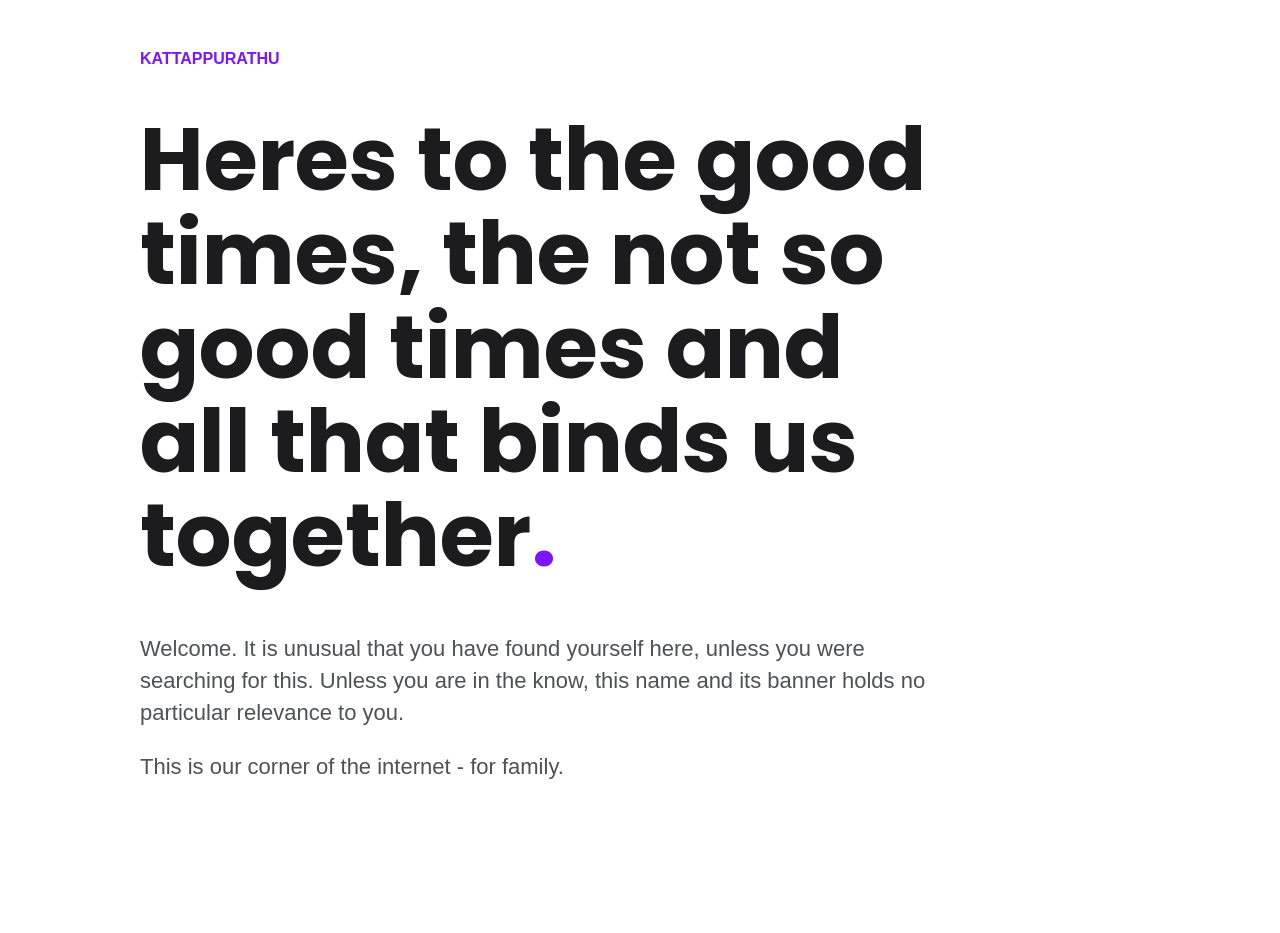
<file: index.html>
<!DOCTYPE html>
<html lang="en">

<head>
	<meta name="generator" content="Hugo 0.83.1" />
  <meta charset="utf-8">
  <meta http-equiv="x-ua-compatible" content="ie=edge">
  <title>Heres to the good times, the not so good times and all that binds us together - Kattappurathu</title>
  <meta name="viewport" content="width=device-width, initial-scale=1">
  <link rel="icon" href="/favicon.png">

  
  
  <link rel="stylesheet" href="/css/style.min.fb5d1282ef81826b431e78c8cb0de3c94f82b2a0d338e8ac55d15b4f155c3ea3.css">
  

  
    <meta name="description" content="Holding page for Kattappurathu.com"/>
    <meta property="og:title" content="Heres to the good times, the not so good times and all that binds us together"/>
    <meta property="og:type" content="website"/>
    <meta property="og:url" content="/"/>
    
    <meta property="og:description" content="Holding page for Kattappurathu.com"/>
    <meta name="twitter:card" content="summary"/>
    
    
  

  <link rel="preconnect" href="https://fonts.gstatic.com">
  <link href="https://fonts.googleapis.com/css2?family=Poppins:wght@400;700&display=swap" rel="stylesheet"> 
</head>




<body class='page page-home'>
  <div id="menu-main-mobile" class="menu-main-mobile">
    <ul class="menu">
        
        
    </ul>
</div>
  <div id="wrapper" class="wrapper">
    <div class='header'>
  <a class="header-logo" href="/">Kattappurathu</a>
  <div class="menu-main">
    <ul>
        
        
    </ul>
  </div>
  <div id="toggle-menu-main-mobile" class="hamburger-trigger">
    <button class="hamburger">Menu</button>
  </div>
</div>
    

  

  <div class="intro">
    <h1>Heres to the good times, the not so good times and all that binds us together<span class="dot">.</span></h1>
    <div class="intro-content"><p>Welcome. It is unusual that you have found yourself here, unless you were searching for this.
Unless you are in the know, this name and its banner holds no particular relevance to you.</p>
<p>This is our corner of the internet - for family.</p>
</div>
  </div>

  


    <div class="footer">
  
</div>
  </div>

  

  

  
  <script type="text/javascript" src="/js/bundle.min.575671c6da23c3563d465f9cfa3d2857fc0239531a2e8ea1fb6812017653b4d7.js"></script>
  

  
  

  
  
  
    
  


</body>
</html>
</file>
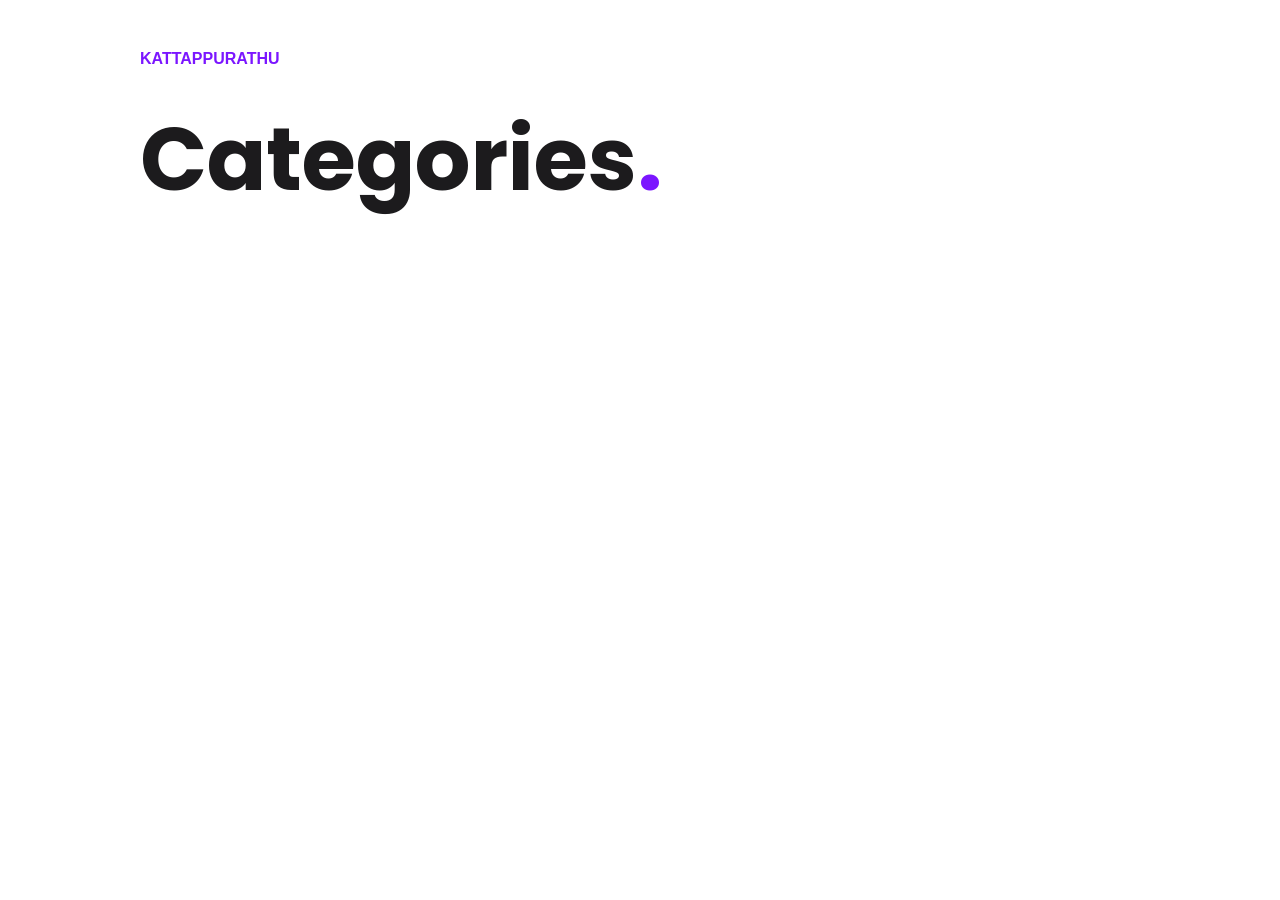
<file: categories/index.html>
<!DOCTYPE html>
<html lang="en">

<head>
  <meta charset="utf-8">
  <meta http-equiv="x-ua-compatible" content="ie=edge">
  <title>Categories - Kattappurathu</title>
  <meta name="viewport" content="width=device-width, initial-scale=1">
  <link rel="icon" href="/favicon.png">

  
  
  <link rel="stylesheet" href="/css/style.min.fb5d1282ef81826b431e78c8cb0de3c94f82b2a0d338e8ac55d15b4f155c3ea3.css">
  

  
    
    <meta property="og:title" content="Categories"/>
    <meta property="og:type" content="website"/>
    <meta property="og:url" content="/categories/"/>
    
    
    <meta name="twitter:card" content="summary"/>
    
    
  

  <link rel="preconnect" href="https://fonts.gstatic.com">
  <link href="https://fonts.googleapis.com/css2?family=Poppins:wght@400;700&display=swap" rel="stylesheet"> 
</head>




<body class='page page-default-list'>
  <div id="menu-main-mobile" class="menu-main-mobile">
    <ul class="menu">
        
        
    </ul>
</div>
  <div id="wrapper" class="wrapper">
    <div class='header'>
  <a class="header-logo" href="/">Kattappurathu</a>
  <div class="menu-main">
    <ul>
        
        
    </ul>
  </div>
  <div id="toggle-menu-main-mobile" class="hamburger-trigger">
    <button class="hamburger">Menu</button>
  </div>
</div>
    
  <div class="intro">
    <h1>Categories<span class="dot">.</span></h1>
    
  </div>
  
  

    <div class="footer">
  
</div>
  </div>

  

  

  
  <script type="text/javascript" src="/js/bundle.min.575671c6da23c3563d465f9cfa3d2857fc0239531a2e8ea1fb6812017653b4d7.js"></script>
  

  
  

  
  
  
    
  


</body>
</html>
</file>
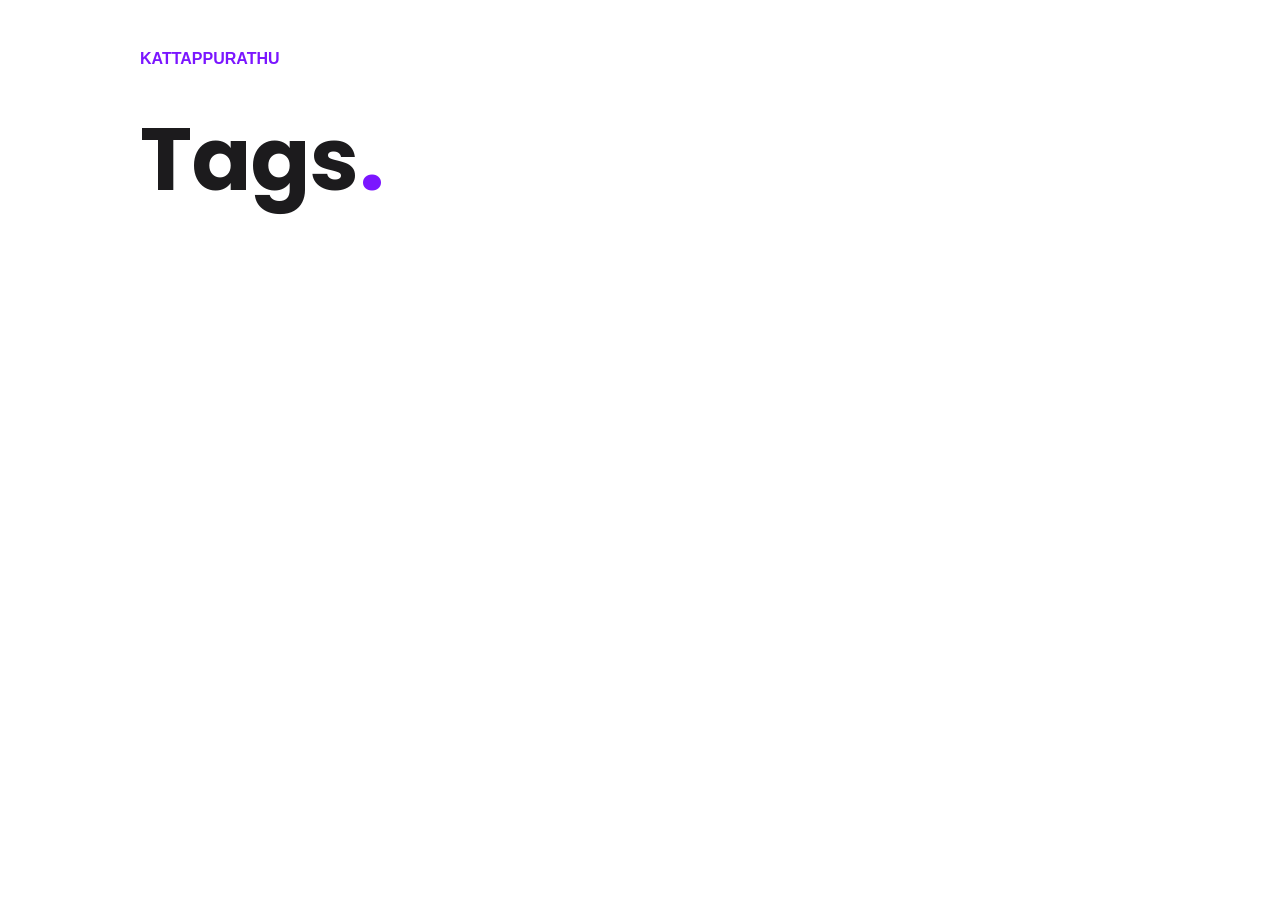
<file: tags/index.html>
<!DOCTYPE html>
<html lang="en">

<head>
  <meta charset="utf-8">
  <meta http-equiv="x-ua-compatible" content="ie=edge">
  <title>Tags - Kattappurathu</title>
  <meta name="viewport" content="width=device-width, initial-scale=1">
  <link rel="icon" href="/favicon.png">

  
  
  <link rel="stylesheet" href="/css/style.min.fb5d1282ef81826b431e78c8cb0de3c94f82b2a0d338e8ac55d15b4f155c3ea3.css">
  

  
    
    <meta property="og:title" content="Tags"/>
    <meta property="og:type" content="website"/>
    <meta property="og:url" content="/tags/"/>
    
    
    <meta name="twitter:card" content="summary"/>
    
    
  

  <link rel="preconnect" href="https://fonts.gstatic.com">
  <link href="https://fonts.googleapis.com/css2?family=Poppins:wght@400;700&display=swap" rel="stylesheet"> 
</head>




<body class='page page-default-list'>
  <div id="menu-main-mobile" class="menu-main-mobile">
    <ul class="menu">
        
        
    </ul>
</div>
  <div id="wrapper" class="wrapper">
    <div class='header'>
  <a class="header-logo" href="/">Kattappurathu</a>
  <div class="menu-main">
    <ul>
        
        
    </ul>
  </div>
  <div id="toggle-menu-main-mobile" class="hamburger-trigger">
    <button class="hamburger">Menu</button>
  </div>
</div>
    
  <div class="intro">
    <h1>Tags<span class="dot">.</span></h1>
    
  </div>
  
  

    <div class="footer">
  
</div>
  </div>

  

  

  
  <script type="text/javascript" src="/js/bundle.min.575671c6da23c3563d465f9cfa3d2857fc0239531a2e8ea1fb6812017653b4d7.js"></script>
  

  
  

  
  
  
    
  


</body>
</html>
</file>
<file: css/style.min.fb5d1282ef81826b431e78c8cb0de3c94f82b2a0d338e8ac55d15b4f155c3ea3.css>
:root{--font-family-heading:'Poppins', sans-serif;--font-family-paragraph:Helvetica, sans-serif;--font-family-mono:monospace;--base-color:#ffffff;--base-offset-color:#eaeaea;--highlight-color:#7b16ff;--heading-color:#1c1b1d;--text-color:#4e5157}body,html{margin:0;padding:0}ol,ul{margin:0;padding:0;list-style:none}ol li,ul li{list-style:none}h1,h2,h3{margin-top:20px;margin-bottom:20px}.header{display:flex;justify-content:space-between;align-items:center;margin-bottom:30px;font-size:16px}@media(min-width:767px){.header{padding-bottom:5px;margin-bottom:40px}}.header a.header-logo{font-weight:700;text-transform:uppercase;margin-right:30px}.hamburger-trigger{height:30px;display:flex;align-items:center}@media(min-width:992px){.hamburger-trigger{display:none}}.hamburger{border:none;cursor:pointer;outline:none;position:relative;display:block;width:30px;height:20px;background:0 0;border-top:2px solid;border-bottom:2px solid;font-size:0;transition:all .25s ease-in-out;color:var(--highlight-color)}.hamburger:before,.hamburger:after{content:'';display:block;width:100%;height:2px;position:absolute;top:50%;left:50%;background:currentColor;transform:translate(-50%,-50%);transition:transform .25s ease-in-out}.hamburger:hover{opacity:.7}.hamburger.is-active{border-color:transparent;z-index:100;color:var(--base-color)}.hamburger.is-active:hover{opacity:1}.hamburger.is-active:before{transform:translate(-50%,-50%)rotate(45deg)}.hamburger.is-active:after{transform:translate(-50%,-50%)rotate(-45deg)}.footer{margin-top:30px}@media(min-width:767px){.footer{padding-top:40px}}.social-icon{margin-right:10px}.social-icon a{text-decoration:none}.social-icon a:hover{text-decoration:none}.social-icon a:hover img{opacity:.7}a{color:var(--highlight-color);text-decoration:none}a:hover{text-decoration:underline}h1,h2,h3{margin-top:20px;margin-bottom:20px;color:var(--heading-color);font-family:var(--font-family-heading)}p{color:var(--text-color);font-family:var(--font-family-paragraph);font-size:18px;line-height:24px}ol,ul{margin:0;padding:0;list-style:none}ol li,ul li{list-style:none}.content{font-size:18px}.content p{font-size:18px;line-height:1.6;margin:0;padding:0;margin-bottom:20px}.content h1{font-size:40px;line-height:1.6;font-weight:700;margin-top:30px;margin-bottom:20px}.content h1:first-of-type{margin-top:0}.content h2{font-size:28px;line-height:1.4;font-weight:700;margin-top:30px;margin-bottom:20px}.content h2:first-of-type{margin-top:0}@media(min-width:767px){.content h2{font-size:30px;line-height:1.4}}.content h3{font-size:22px;line-height:1.4;font-weight:700;margin-top:30px;margin-bottom:20px}.content ul,.content ol{margin-left:0;margin-top:10px;margin-bottom:20px;list-style:disc}.content ul li,.content ol li{font-size:18px;line-height:20px;margin-bottom:10px;margin-left:0}@media(min-width:767px){.content ul li,.content ol li{margin-left:20px}}@media(min-width:767px){.content ul,.content ol{margin-left:20px}}.content a{text-decoration:underline}.content blockquote{border-left:5px solid var(--highlight-color);margin:30px 0;padding:20px}.content blockquote p{font-size:20px;display:inline;color:var(--color-base-text)}.content img{margin:40px 0;max-width:100%;height:auto}.content figure{margin:2.6rem 0 1.18rem}.content figure img{margin:0}.content figure figcaption{margin-top:10px}.content figure figcaption h4{margin:0;font-size:1rem;font-weight:700}.content figure figcaption p{margin:0}.content code,.content pre{font-family:var(--font-family-monospace)}.content .highlight pre{border-radius:3px;font-size:14px;line-height:18px;padding:30px;overflow:auto;font-family:var(--font-family-monospace)}.dot{color:var(--highlight-color)}.footnotes ol{list-style:decimal}.footnotes ol li{list-style:decimal}.intro{margin-bottom:60px}.intro h1{font-size:48px;line-height:56px;margin-top:0;margin-bottom:30px}@media(min-width:767px){.intro h1{width:80%;font-size:88px;line-height:94px;margin-bottom:50px}}.intro h1 strong{color:var(--highlight-color)}.intro h2{font-size:50px;line-height:56px}@media(min-width:767px){.intro h2{width:80%}}.intro p{font-size:20px;line-height:26px}@media(min-width:767px){.intro p{width:80%;font-size:22px;line-height:32px}}.intro .read-more{font-size:20px;line-height:26px;font-weight:700}@media(min-width:767px){.intro .read-more{font-size:22px;line-height:32px}}.intro img{max-width:100%}.summary{margin-bottom:50px;font-size:18px;line-height:24px}@media(min-width:767px){.summary{margin-bottom:80px;font-size:18px;line-height:26px}}.summary .summary-date{font-weight:700;color:var(--heading-color)}.summary .summary-title{margin:16px 0;width:80%;font-size:34px;line-height:38px}@media(min-width:767px){.summary .summary-title{width:80%;font-size:52px;line-height:58px}}.summary .summary-description{width:80%}.author{margin-top:30px;margin-bottom:30px;color:var(--heading-color)}.author img{width:30px;height:30px;border-radius:50%;display:inline-block;vertical-align:middle;border:2px solid var(--heading-color)}.author .author-name{display:inline-block;vertical-align:middle;font-weight:700;margin-left:5px}.author .author-date{display:inline-block;vertical-align:middle}.author-large{font-size:20px}.author-large img{width:50px;height:50px}.author-large .author-name{display:inline-block;vertical-align:middle;font-weight:700;margin-left:5px}.author-large .author-title{display:inline-block;vertical-align:middle}ul.pagination{margin:0;padding:0;list-style:none;display:flex}ul.pagination li{display:inline-block}ul.pagination li a{display:inline-block;text-decoration:none;padding:5px 8px;border:2px solid var(--heading-color);border-right:none}ul.pagination li:last-of-type a{border-right:2px solid var(--heading-color)}.menu-main{display:none;flex:0}@media(min-width:992px){.menu-main{display:block}}.menu-main>ul{display:flex;align-items:center;justify-content:flex-start}.menu-main>ul>li{margin-right:10px}.menu-main>ul>li>a{display:inline-block;text-decoration:none}.menu-main>ul>li>a:hover{text-decoration:underline}.menu-main>ul>li.active>a{display:inline-block;font-weight:700}.menu-main>ul>li:last-of-type{margin-right:0}.menu-main-mobile{position:fixed;background:var(--highlight-color);top:0;left:0;width:100%;height:100vh;opacity:0;visibility:hidden;transition:opacity .35s,visibility .35s,height .35s;overflow:hidden;display:none;justify-content:center;flex-direction:column}.menu-main-mobile.open{opacity:1;visibility:visible;height:100%;z-index:10;display:flex}.menu-main-mobile.open li{animation:fadeInTop .5s ease forwards;animation-delay:.1s}.menu-main-mobile.open li:nth-of-type(2){animation-delay:.15s}.menu-main-mobile.open li:nth-of-type(3){animation-delay:.2s}.menu-main-mobile.open li:nth-of-type(4){animation-delay:.25s}.menu-main-mobile.open li:nth-of-type(5){animation-delay:.3s}.menu-main-mobile.open li:nth-of-type(6){animation-delay:.35s}.menu-main-mobile ul{font-size:2rem;font-family:var(--font-family-heading);text-align:center;list-style:none;margin:0;flex:0}.menu-main-mobile ul li{display:block;position:relative;opacity:0}.menu-main-mobile ul li a{display:block;position:relative;color:var(--base-color);text-decoration:none}.menu-main-mobile ul li a:hover{opacity:.7}.menu-main-mobile ul li ul.sub-menu{font-size:1.2rem}.hamburger-trigger{height:30px;display:flex;align-items:center}@media(min-width:992px){.hamburger-trigger{display:none}}.hamburger{border:none;cursor:pointer;outline:none;position:relative;display:block;width:30px;height:20px;background:0 0;border-top:2px solid;border-bottom:2px solid;font-size:0;transition:all .25s ease-in-out;color:var(--highlight-color)}.hamburger:before,.hamburger:after{content:'';display:block;width:100%;height:2px;position:absolute;top:50%;left:50%;background:currentColor;transform:translate(-50%,-50%);transition:transform .25s ease-in-out}.hamburger:hover{opacity:.7}.hamburger.is-active{border-color:transparent;z-index:100;color:var(--base-color)}.hamburger.is-active:hover{opacity:1}.hamburger.is-active:before{transform:translate(-50%,-50%)rotate(45deg)}.hamburger.is-active:after{transform:translate(-50%,-50%)rotate(-45deg)}@keyframes fadeInTop{0%{opacity:0;top:20%}100%{opacity:1;top:0}}.highlight{background:#f5f5f5}.highlight .hll{background-color:#ffc}.highlight .c{color:#998;font-style:italic}.highlight .err{color:#a61717;background-color:#e3d2d2}.highlight .k{color:#000;font-weight:700}.highlight .o{color:#000;font-weight:700}.highlight .cm{color:#998;font-style:italic}.highlight .cp{color:#999;font-weight:700;font-style:italic}.highlight .c1{color:#998;font-style:italic}.highlight .cs{color:#999;font-weight:700;font-style:italic}.highlight .gd{color:#000;background-color:#fdd}.highlight .ge{color:#000;font-style:italic}.highlight .gr{color:#a00}.highlight .gh{color:#999}.highlight .gi{color:#000;background-color:#dfd}.highlight .go{color:#888}.highlight .gp{color:#555}.highlight .gs{font-weight:700}.highlight .gu{color:#aaa}.highlight .gt{color:#a00}.highlight .kc{color:#000;font-weight:700}.highlight .kd{color:#000;font-weight:700}.highlight .kn{color:#000;font-weight:700}.highlight .kp{color:#000;font-weight:700}.highlight .kr{color:#000;font-weight:700}.highlight .kt{color:#458;font-weight:700}.highlight .m{color:#099}.highlight .s{color:#d01040}.highlight .na{color:teal}.highlight .nb{color:#0086b3}.highlight .nc{color:#458;font-weight:700}.highlight .no{color:teal}.highlight .nd{color:#3c5d5d;font-weight:700}.highlight .ni{color:purple}.highlight .ne{color:#900;font-weight:700}.highlight .nf{color:#900;font-weight:700}.highlight .nl{color:#900;font-weight:700}.highlight .nn{color:#555}.highlight .nt{color:navy}.highlight .nv{color:teal}.highlight .ow{color:#000;font-weight:700}.highlight .w{color:#bbb}.highlight .mf{color:#099}.highlight .mh{color:#099}.highlight .mi{color:#099}.highlight .mo{color:#099}.highlight .sb{color:#d01040}.highlight .sc{color:#d01040}.highlight .sd{color:#d01040}.highlight .s2{color:#d01040}.highlight .se{color:#d01040}.highlight .sh{color:#d01040}.highlight .si{color:#d01040}.highlight .sx{color:#d01040}.highlight .sr{color:#009926}.highlight .s1{color:#d01040}.highlight .ss{color:#990073}.highlight .bp{color:#999}.highlight .vc{color:teal}.highlight .vg{color:teal}.highlight .vi{color:teal}.highlight .il{color:#099}html,body{box-sizing:border-box}body{background:var(--base-color);font-family:var(--font-family-paragraph);color:var(--text-color);margin:0;padding:20px;overflow-x:hidden}@media(min-width:767px){body{padding:50px}}body.frame{min-height:100vh;border:18px solid var(--highlight-color)}.wrapper{max-width:1000px;margin:0 auto}
</file>
